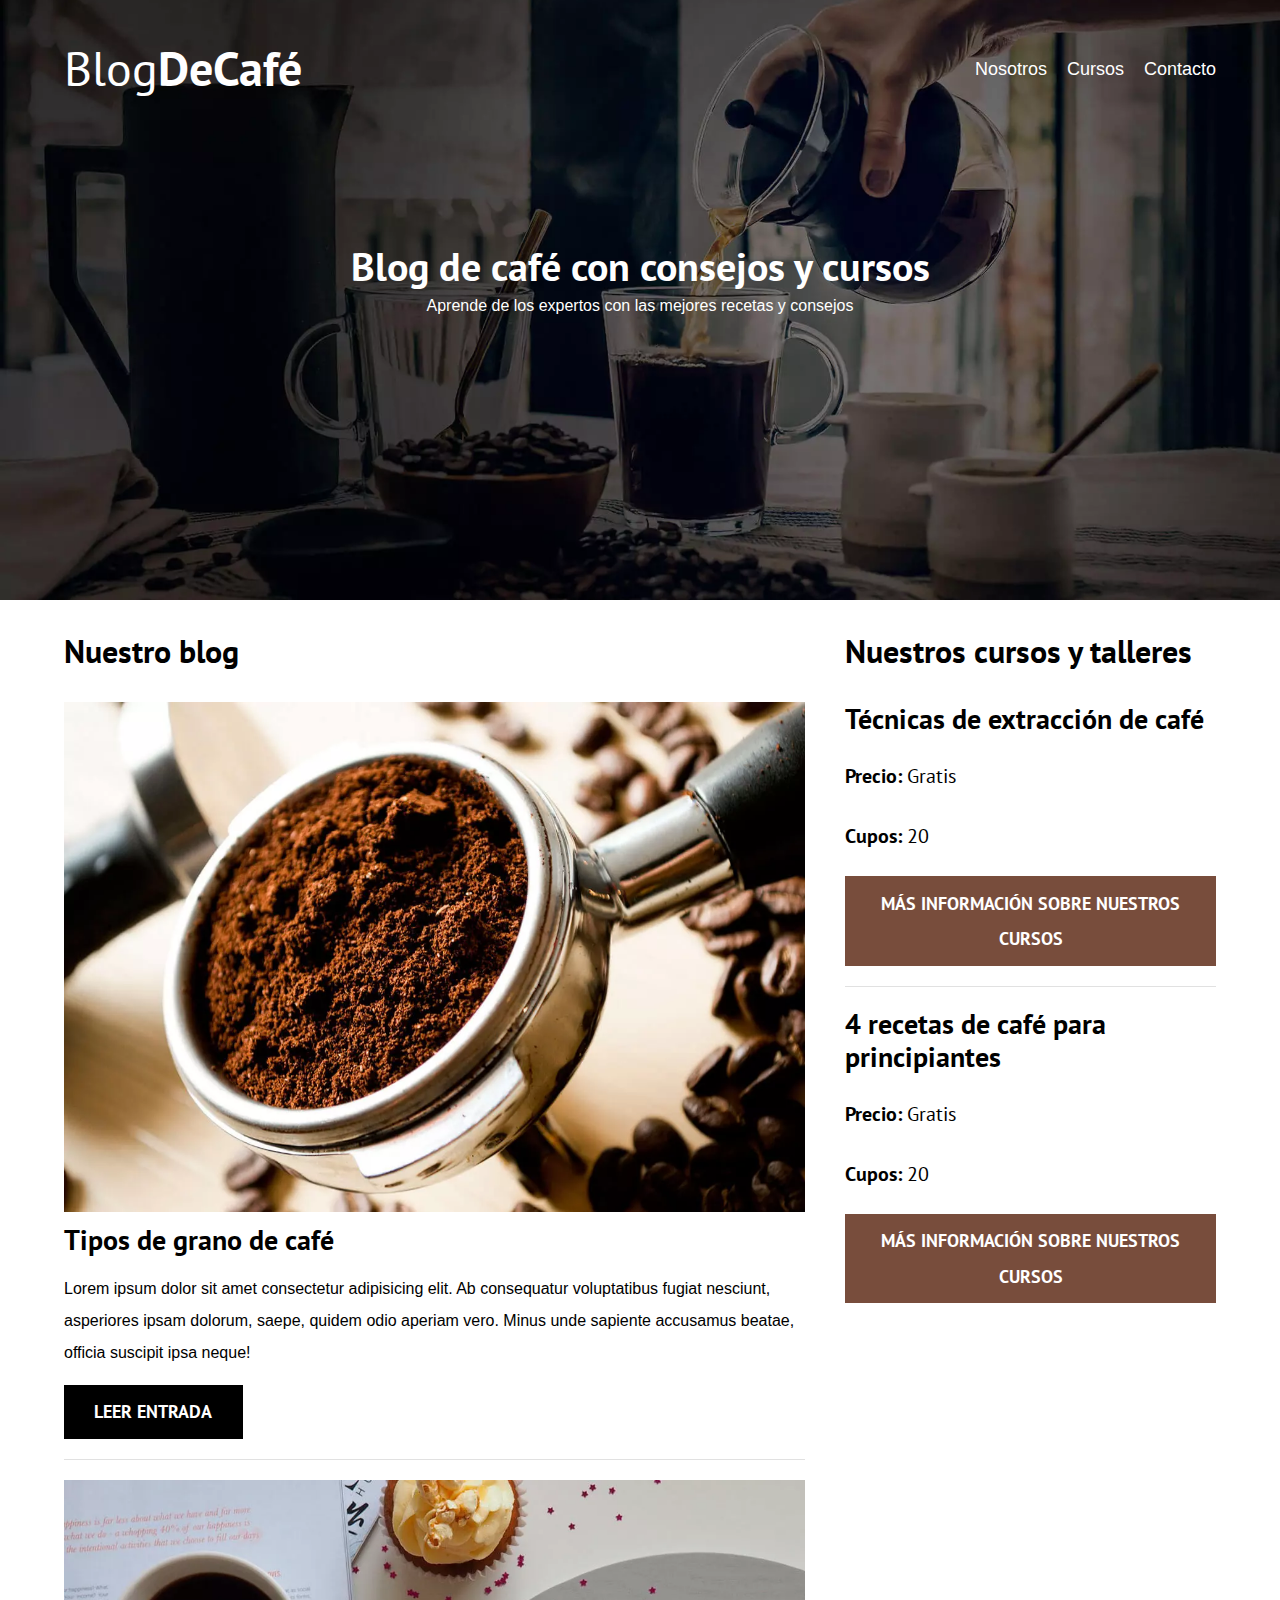
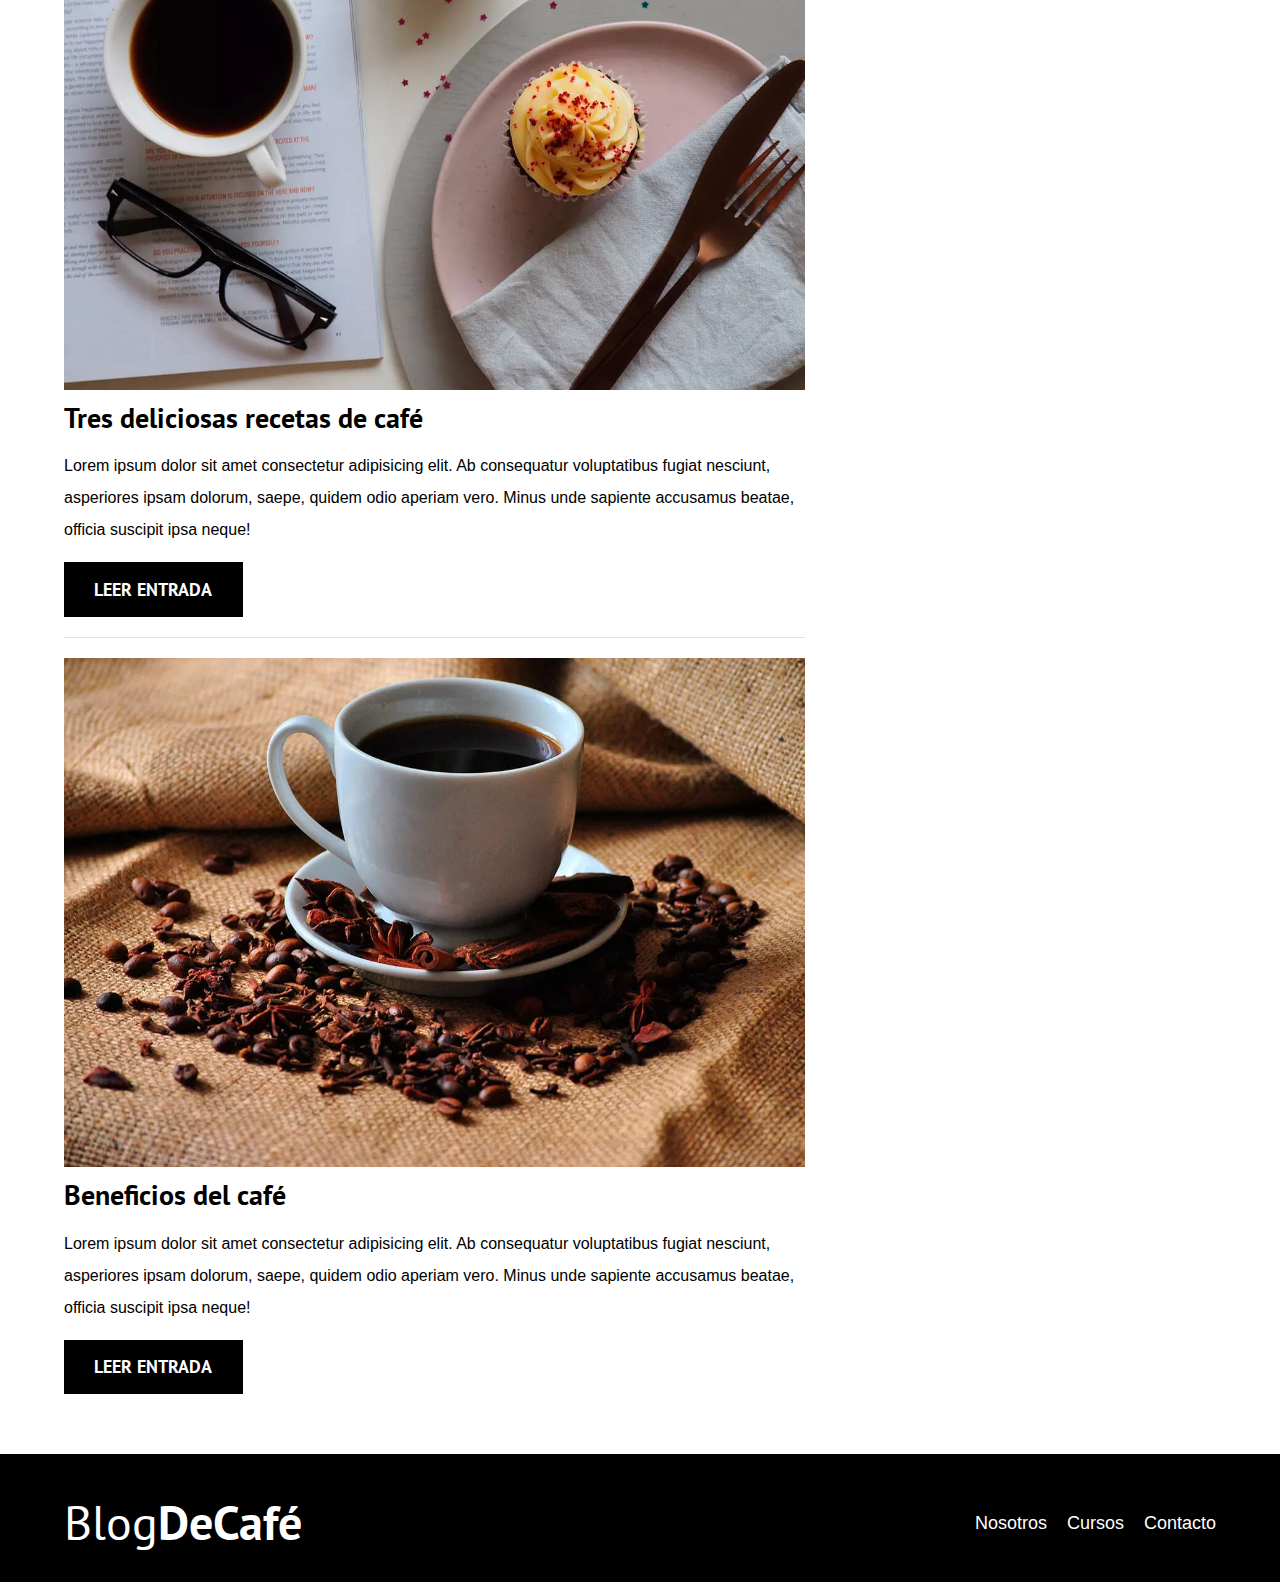
<file: index.html>
<!DOCTYPE html>
<html lang="en">
<head>
    <meta charset="UTF-8">
    <meta http-equiv="X-UA-Compatible" content="IE=edge">
    <meta name="viewport" content="width=device-width, initial-scale=1.0">
    <meta name="description" content="Un blog de café diferente, para que puedas aprender y aportar todos tus conocimientos sobre tu infusión preferida.">
    <meta name="keywords" content="blog, café, cursos de café, los mejores café,">
    <!-- prefetch -->
    <link rel="prefetch" href="pages/nosotros.html" as="document">
    <!-- font -->
    <link rel="preconnect" href="https://fonts.googleapis.com">
    <link rel="preconnect" href="https://fonts.gstatic.com" crossorigin>
    <link href="https://fonts.googleapis.com/css2?family=Open+Sans&family=PT+Sans:wght@400;700&display=swap" rel="stylesheet">
    <!-- preload -->
    <link rel="preload" href="css/normalize.css" as="style">
    <link rel="stylesheet" href="css/normalize.css">
    <link rel="preload" href="css/main.css" as="style">
    <link rel="stylesheet" href="css/main.css">
    <title>Blog café</title>
</head>
<body>
    <header class="header">

        <div class="contenedor">
            <div class="barra">
                <a href="index.html" class="logo"><h1 class="logo-nombre no-margin centrar-texto">Blog<span class="logo-bold">DeCafé</span></h1></a>
                
                <nav class="navegacion">
                    <a href="pages/nosotros.html" class="navegacion-enlace">Nosotros</a>
                    <a href="pages/cursos.html" class="navegacion-enlace">Cursos</a>
                    <a href="pages/contacto.html" class="navegacion-enlace">Contacto</a>
                </nav>
            </div>
        </div>

        <div class="header-texto">
            <h2 class="no-margin">Blog de café con consejos y cursos</h2>
            <p class="no-margin">Aprende de los expertos con las mejores recetas y consejos</p>
        </div>
    </header>

    <div class="contenedor contenido-principal">
        <main class="blog">
            <h3>Nuestro blog</h3>
            <article class="entrada">
                <div class="entrada-imagen">
                    <picture>
                        <source loading="lazy" srcset="img/blog1.webp" type="image/webp">
                        <img loading="lazy" src="img/blog1.jpg" alt="Imagen blog">
                    </picture>
                    
                </div>

                <div class="entrada-contenido">
                    <h4 class="no-margin">Tipos de grano de café</h4>
                    <p>Lorem ipsum dolor sit amet consectetur adipisicing elit. Ab consequatur voluptatibus fugiat nesciunt, asperiores ipsam dolorum, saepe, quidem odio aperiam vero. Minus unde sapiente accusamus beatae, officia suscipit ipsa neque!</p>
                    <a href="pages/entrada.html" class="boton boton-primario">Leer entrada</a>
                </div>
            </article>

            <article class="entrada">
                <div class="entrada-imagen">
                    <picture>
                        <source loading="lazy" srcset="img/blog2.webp" type="image/webp">
                        <img loading="lazy" src="img/blog2.jpg" alt="Imagen blog">
                    </picture>
                </div>

                <div class="entrada-contenido">
                    <h4 class="no-margin">Tres deliciosas recetas de café</h4>
                    <p>Lorem ipsum dolor sit amet consectetur adipisicing elit. Ab consequatur voluptatibus fugiat nesciunt, asperiores ipsam dolorum, saepe, quidem odio aperiam vero. Minus unde sapiente accusamus beatae, officia suscipit ipsa neque!</p>
                    <a href="pages/entrada.html" class="boton boton-primario">Leer entrada</a>
                </div>
            </article>

            <article class="entrada">
                <div class="entrada-imagen">
                    <picture>
                        <source loading="lazy" srcset="img/blog3.webp" type="image/webp">
                        <img loading="lazy" src="img/blog3.jpg" alt="Imagen blog">
                    </picture>
                </div>

                <div class="entrada-contenido">
                    <h4 class="no-margin">Beneficios del café</h4>
                    <p>Lorem ipsum dolor sit amet consectetur adipisicing elit. Ab consequatur voluptatibus fugiat nesciunt, asperiores ipsam dolorum, saepe, quidem odio aperiam vero. Minus unde sapiente accusamus beatae, officia suscipit ipsa neque!</p>
                    <a href="pages/entrada.html" class="boton boton-primario">Leer entrada</a>
                </div>
            </article>
        </main>
        <aside class="sidebar">
            <h3>Nuestros cursos y talleres</h3>

            <ul class="cursos no-padding">
                <li class="widget-curso">
                    <h4 class="no-margin">Técnicas de extracción de café</h4>
                    <p class="widget-curso-label">Precio: 
                        <span class="widget-curso-info">Gratis</span>
                    </p>
                    <p class="widget-curso-label">Cupos: 
                        <span class="widget-curso-info">20</span>
                    </p>
                    <a href="pages/cursos.html" class="boton boton-secundario">Más información sobre nuestros cursos</a>
                </li>

                <li class="widget-curso">
                    <h4 class="no-margin">4 recetas de café para principiantes</h4>
                    <p class="widget-curso-label">Precio: 
                        <span class="widget-curso-info">Gratis</span>
                    </p>
                    <p class="widget-curso-label">Cupos: 
                        <span class="widget-curso-info">20</span>
                    </p>
                    <a href="pages/cursos.html" class="boton boton-secundario">Más información sobre nuestros cursos</a>
                </li>
            </ul>
        </aside>
    </div>

    <footer class="footer">
        <div class="contenedor">
                        <div class="barra">
                <a href="index.html" class="logo"><h1 class="logo-nombre no-margin centrar-texto">Blog<span class="logo-bold">DeCafé</span></h1></a>
                
                <nav class="navegacion">
                    <a href="pages/nosotros.html" class="navegacion-enlace">Nosotros</a>
                    <a href="pages/cursos.html" class="navegacion-enlace">Cursos</a>
                    <a href="pages/contacto.html" class="navegacion-enlace">Contacto</a>
                </nav>
            </div>
        </div>
    </footer>

    <script src="js/modernizr.js"></script>
</body>
</html>
</file>
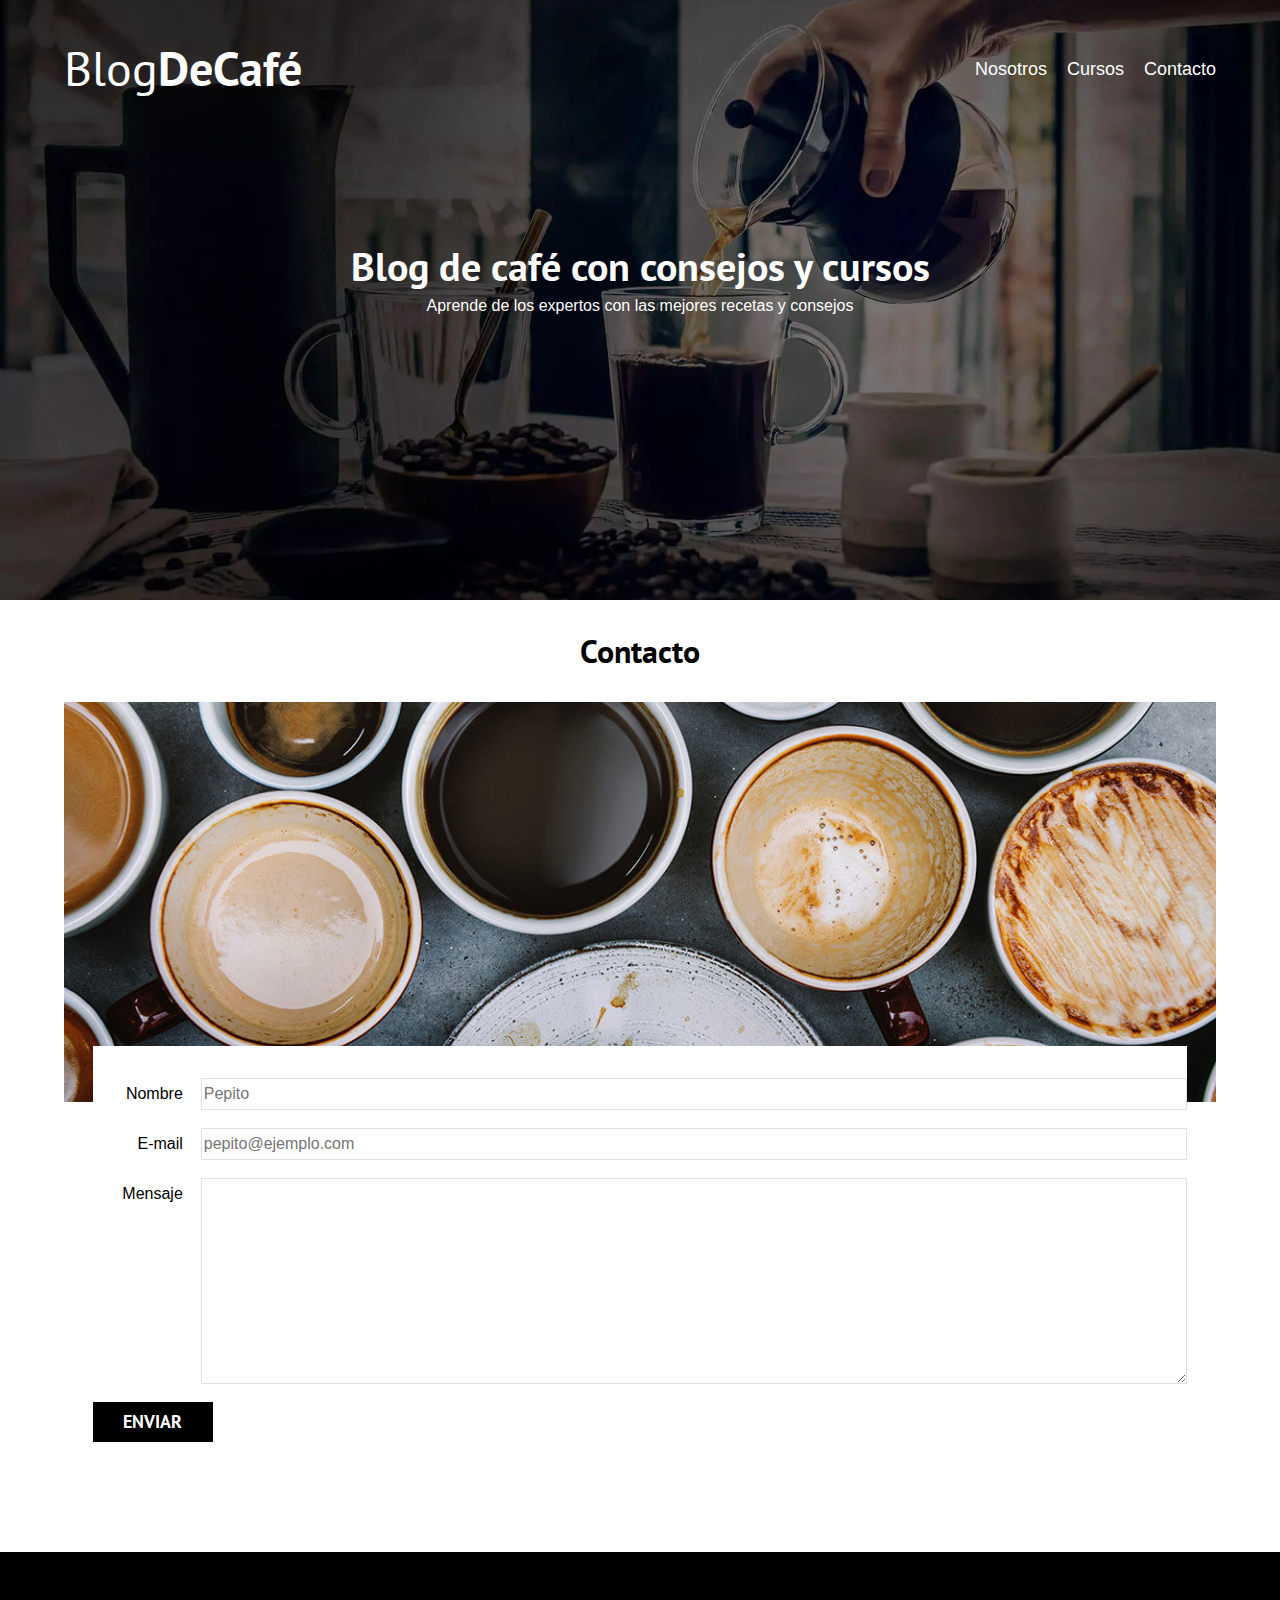
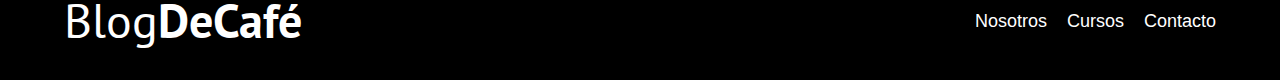
<file: pages/contacto.html>
<!DOCTYPE html>
<html lang="en">
<head>
    <meta charset="UTF-8">
    <meta http-equiv="X-UA-Compatible" content="IE=edge">
    <meta name="viewport" content="width=device-width, initial-scale=1.0">
    <link rel="preconnect" href="https://fonts.googleapis.com">
    <link rel="preconnect" href="https://fonts.gstatic.com" crossorigin>
    <link href="https://fonts.googleapis.com/css2?family=Open+Sans&family=PT+Sans:wght@400;700&display=swap" rel="stylesheet">
    <link rel="stylesheet" href="../css/normalize.css">
    <link rel="stylesheet" href="../css/main.css">
    <title>Contacto</title>
</head>
<body>
    <header class="header">

        <div class="contenedor">
            <div class="barra">
                <a href="../index.html" class="logo"><h1 class="logo-nombre no-margin centrar-texto">Blog<span class="logo-bold">DeCafé</span></h1></a>
                
                <nav class="navegacion">
                    <a href="nosotros.html" class="navegacion-enlace">Nosotros</a>
                    <a href="cursos.html" class="navegacion-enlace">Cursos</a>
                    <a href="contacto.html" class="navegacion-enlace">Contacto</a>
                </nav>
            </div>
        </div>

        <div class="header-texto">
            <h2 class="no-margin">Blog de café con consejos y cursos</h2>
            <p class="no-margin">Aprende de los expertos con las mejores recetas y consejos</p>
        </div>
    </header>

    <main class="contenedor">
        <h3 class="centrar-texto">Contacto</h3>
    
        <div class="contacto-bg"></div>

        <form class="formulario">
            <div class="campo">
                <label for="nombre" class="campo-label">Nombre</label>
                <input class="campo-field" type="text" placeholder="Pepito" id="nombre">
            </div>
            <div class="campo">
                <label for="email" class="campo-label">E-mail</label>
                <input class="campo-field" type="email" placeholder="pepito@ejemplo.com" id="email">
            </div>
            <div class="campo">
                <label for="mensaje" class="campo-label">Mensaje</label>
                <textarea class="campo-field campo-field-textarea" id="mensaje"></textarea>
            </div>
            <div class="campo">
                <input type="submit" value="Enviar" class="boton boton-primario">
            </div>
        </form>
    </main>

    <footer class="footer">
        <div class="contenedor">
            <div class="barra">
                <a href="../index.html" class="logo"><h1 class="logo-nombre no-margin centrar-texto">Blog<span class="logo-bold">DeCafé</span></h1></a>
                
                <nav class="navegacion">
                    <a href="nosotros.html" class="navegacion-enlace">Nosotros</a>
                    <a href="cursos.html" class="navegacion-enlace">Cursos</a>
                    <a href="contacto.html" class="navegacion-enlace">Contacto</a>
                </nav>
            </div>
        </div>
    </footer>
    <script src="../js/modernizr.js"></script>      
</body>
</html>
</file>
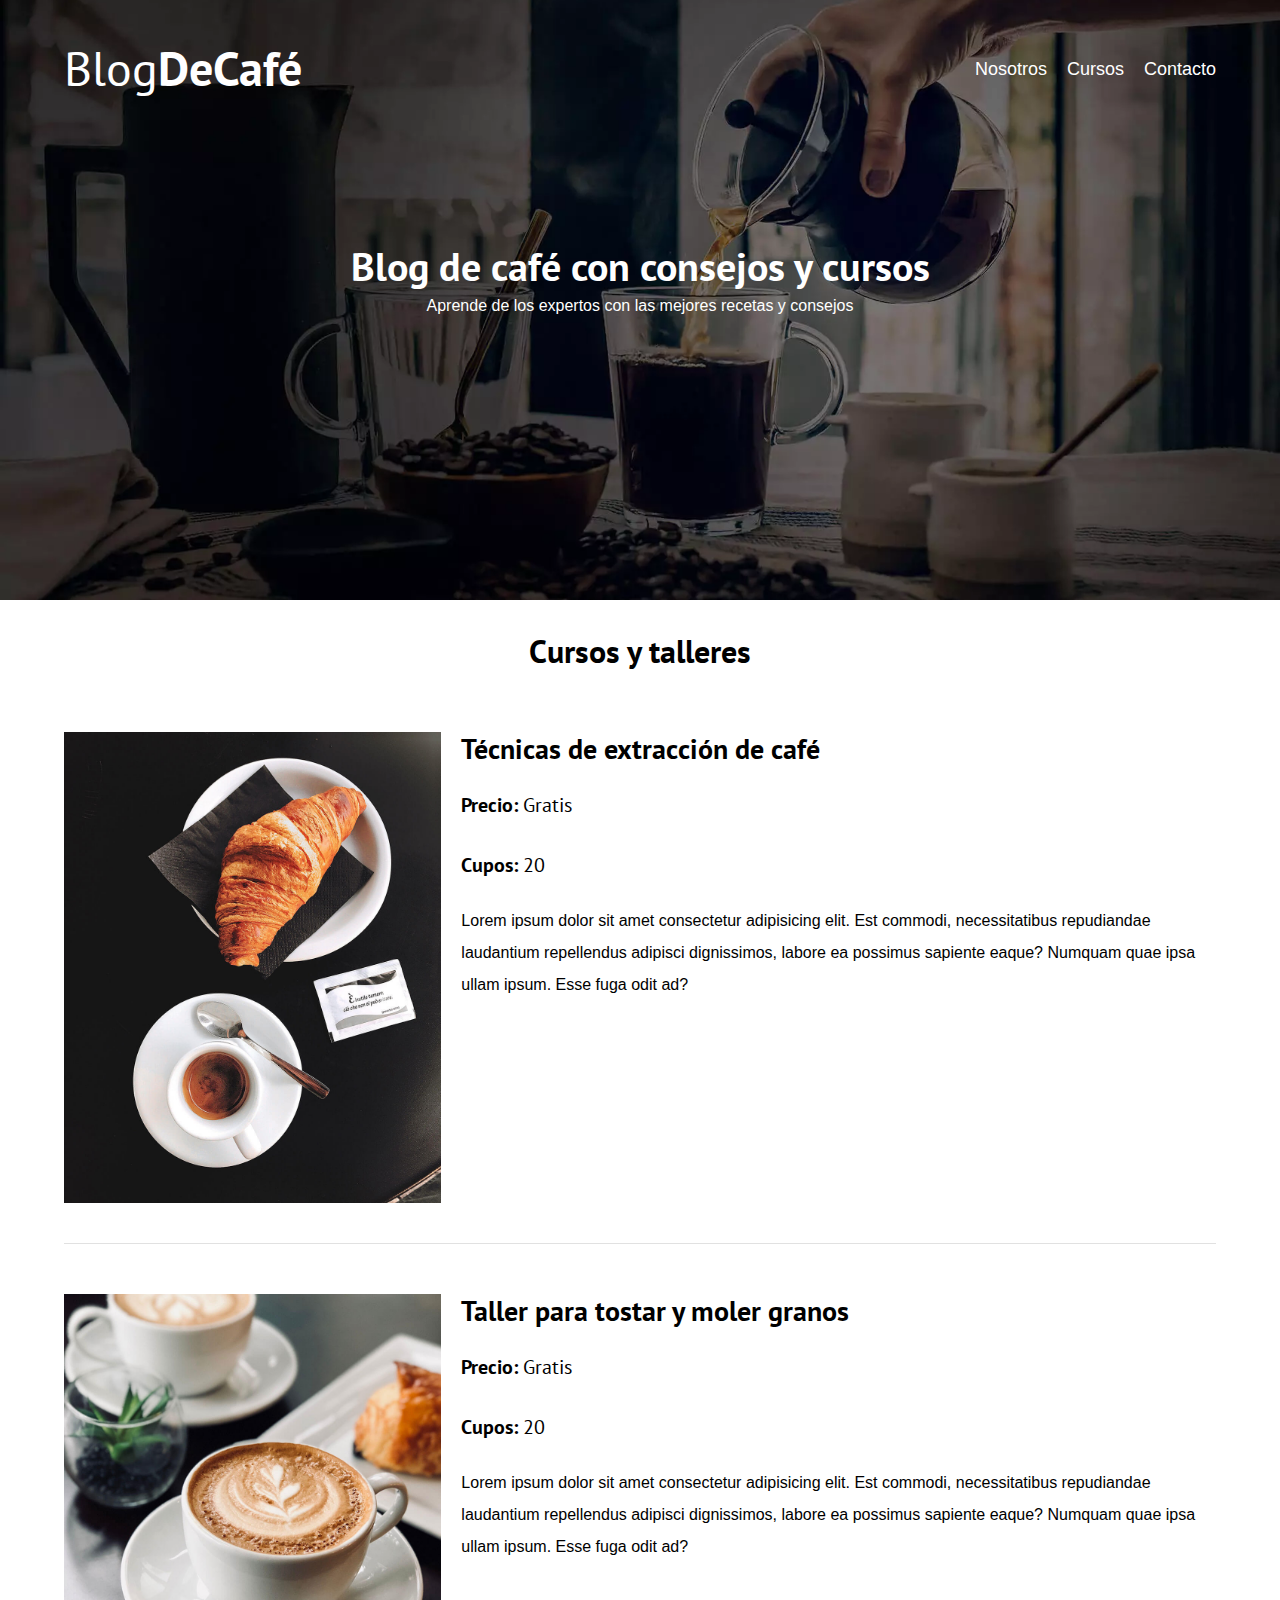
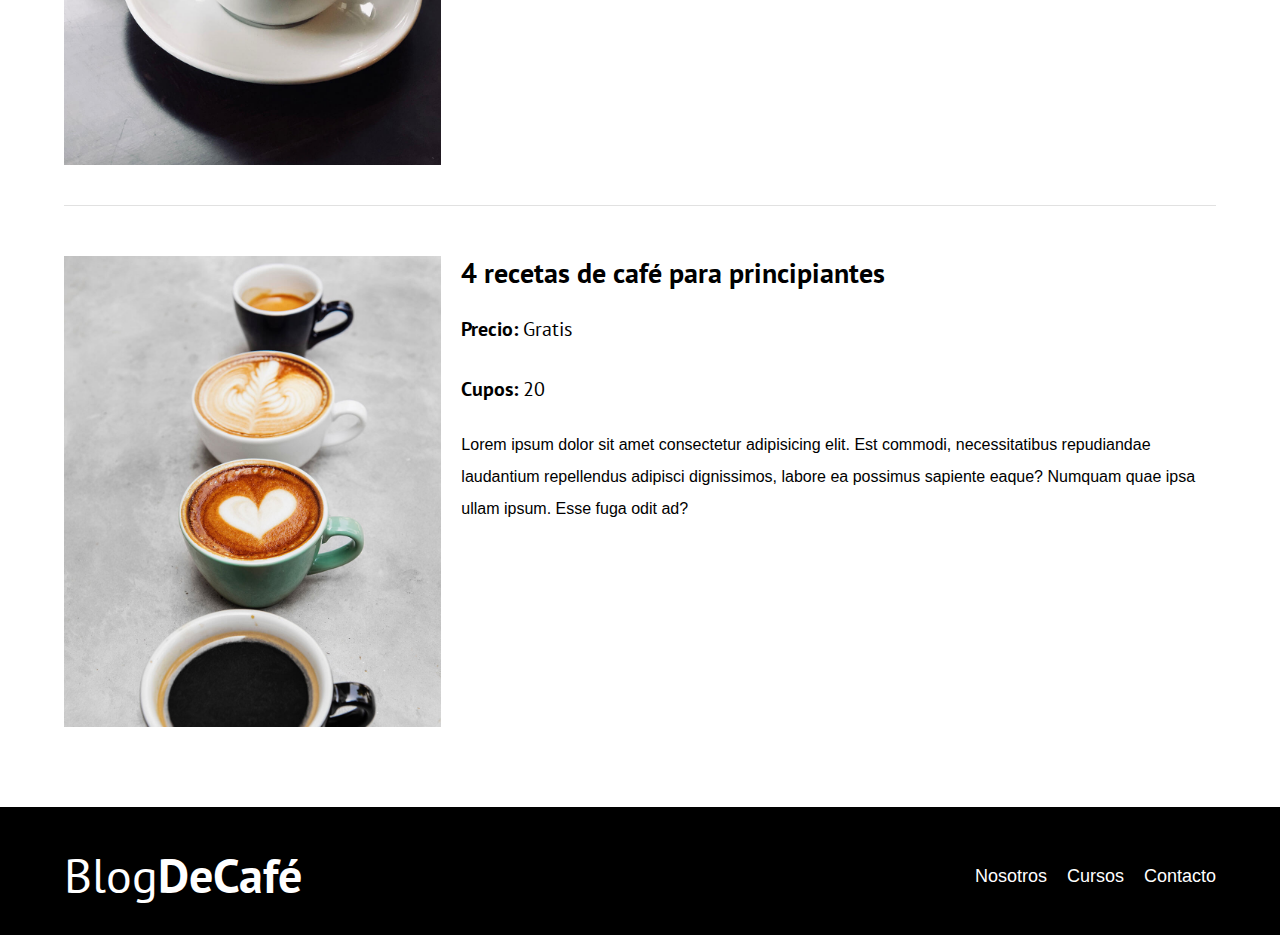
<file: pages/cursos.html>
<!DOCTYPE html>
<html lang="en">
<head>
    <meta charset="UTF-8">
    <meta http-equiv="X-UA-Compatible" content="IE=edge">
    <meta name="viewport" content="width=device-width, initial-scale=1.0">
    <link rel="preconnect" href="https://fonts.googleapis.com">
    <link rel="preconnect" href="https://fonts.gstatic.com" crossorigin>
    <link href="https://fonts.googleapis.com/css2?family=Open+Sans&family=PT+Sans:wght@400;700&display=swap" rel="stylesheet">
    <link rel="stylesheet" href="../css/normalize.css">
    <link rel="stylesheet" href="../css/main.css">
    <title>Cursos</title>
</head>
<body>
    <header class="header">

        <div class="contenedor">
            <div class="barra">
                <a href="../index.html" class="logo"><h1 class="logo-nombre no-margin centrar-texto">Blog<span class="logo-bold">DeCafé</span></h1></a>
                
                <nav class="navegacion">
                    <a href="nosotros.html" class="navegacion-enlace">Nosotros</a>
                    <a href="cursos.html" class="navegacion-enlace">Cursos</a>
                    <a href="contacto.html" class="navegacion-enlace">Contacto</a>
                </nav>
            </div>
        </div>

        <div class="header-texto">
            <h2 class="no-margin">Blog de café con consejos y cursos</h2>
            <p class="no-margin">Aprende de los expertos con las mejores recetas y consejos</p>
        </div>
    </header>

    <main class="contenedor">
        <h3 class="centrar-texto">Cursos y talleres</h3>
        
        <div class="curso">
            <div class="curso-imagen">
                <img loading="lazy" src="../img/curso1.jpg" alt="Imagen curso">
            </div>
            <div class="curso-informacion">
                <h4 class="no-margin">Técnicas de extracción de café</h4>
                <p class="curso-label">Precio: 
                    <span class="curso-info">Gratis</span>
                </p>
                <p class="curso-label">Cupos: 
                    <span class="curso-info">20</span>
                </p>
                <p class="curso-descripcion">Lorem ipsum dolor sit amet consectetur adipisicing elit. Est commodi, necessitatibus repudiandae laudantium repellendus adipisci dignissimos, labore ea possimus sapiente eaque? Numquam quae ipsa ullam ipsum. Esse fuga odit ad?</p>
            </div>
        </div>

        <div class="curso">
            <div class="curso-imagen">
                <img loading="lazy" src="../img/curso2.jpg" alt="Imagen curso">
            </div>
            <div class="curso-informacion">
                <h4 class="no-margin">Taller para tostar y moler granos</h4>
                <p class="curso-label">Precio: 
                    <span class="curso-info">Gratis</span>
                </p>
                <p class="curso-label">Cupos: 
                    <span class="curso-info">20</span>
                </p>
                <p class="curso-descripcion">Lorem ipsum dolor sit amet consectetur adipisicing elit. Est commodi, necessitatibus repudiandae laudantium repellendus adipisci dignissimos, labore ea possimus sapiente eaque? Numquam quae ipsa ullam ipsum. Esse fuga odit ad?</p>
            </div>
        </div>

        <div class="curso">
            <div class="curso-imagen">
                <img loading="lazy" src="../img/curso3.jpg" alt="Imagen curso">
            </div>
            <div class="curso-informacion">
                <h4 class="no-margin">4 recetas de café para principiantes</h4>
                <p class="curso-label">Precio: 
                    <span class="curso-info">Gratis</span>
                </p>
                <p class="curso-label">Cupos: 
                    <span class="curso-info">20</span>
                </p>
                <p class="curso-descripcion">Lorem ipsum dolor sit amet consectetur adipisicing elit. Est commodi, necessitatibus repudiandae laudantium repellendus adipisci dignissimos, labore ea possimus sapiente eaque? Numquam quae ipsa ullam ipsum. Esse fuga odit ad?</p>
            </div>
        </div>
    </main>

    <footer class="footer">
        <div class="contenedor">
            <div class="barra">
                <a href="../index.html" class="logo"><h1 class="logo-nombre no-margin centrar-texto">Blog<span class="logo-bold">DeCafé</span></h1></a>
                
                <nav class="navegacion">
                    <a href="nosotros.html" class="navegacion-enlace">Nosotros</a>
                    <a href="cursos.html" class="navegacion-enlace">Cursos</a>
                    <a href="contacto.html" class="navegacion-enlace">Contacto</a>
                </nav>
            </div>
        </div>
    </footer> 
    <script src="../js/modernizr.js"></script>  
</body>
</html>
</file>
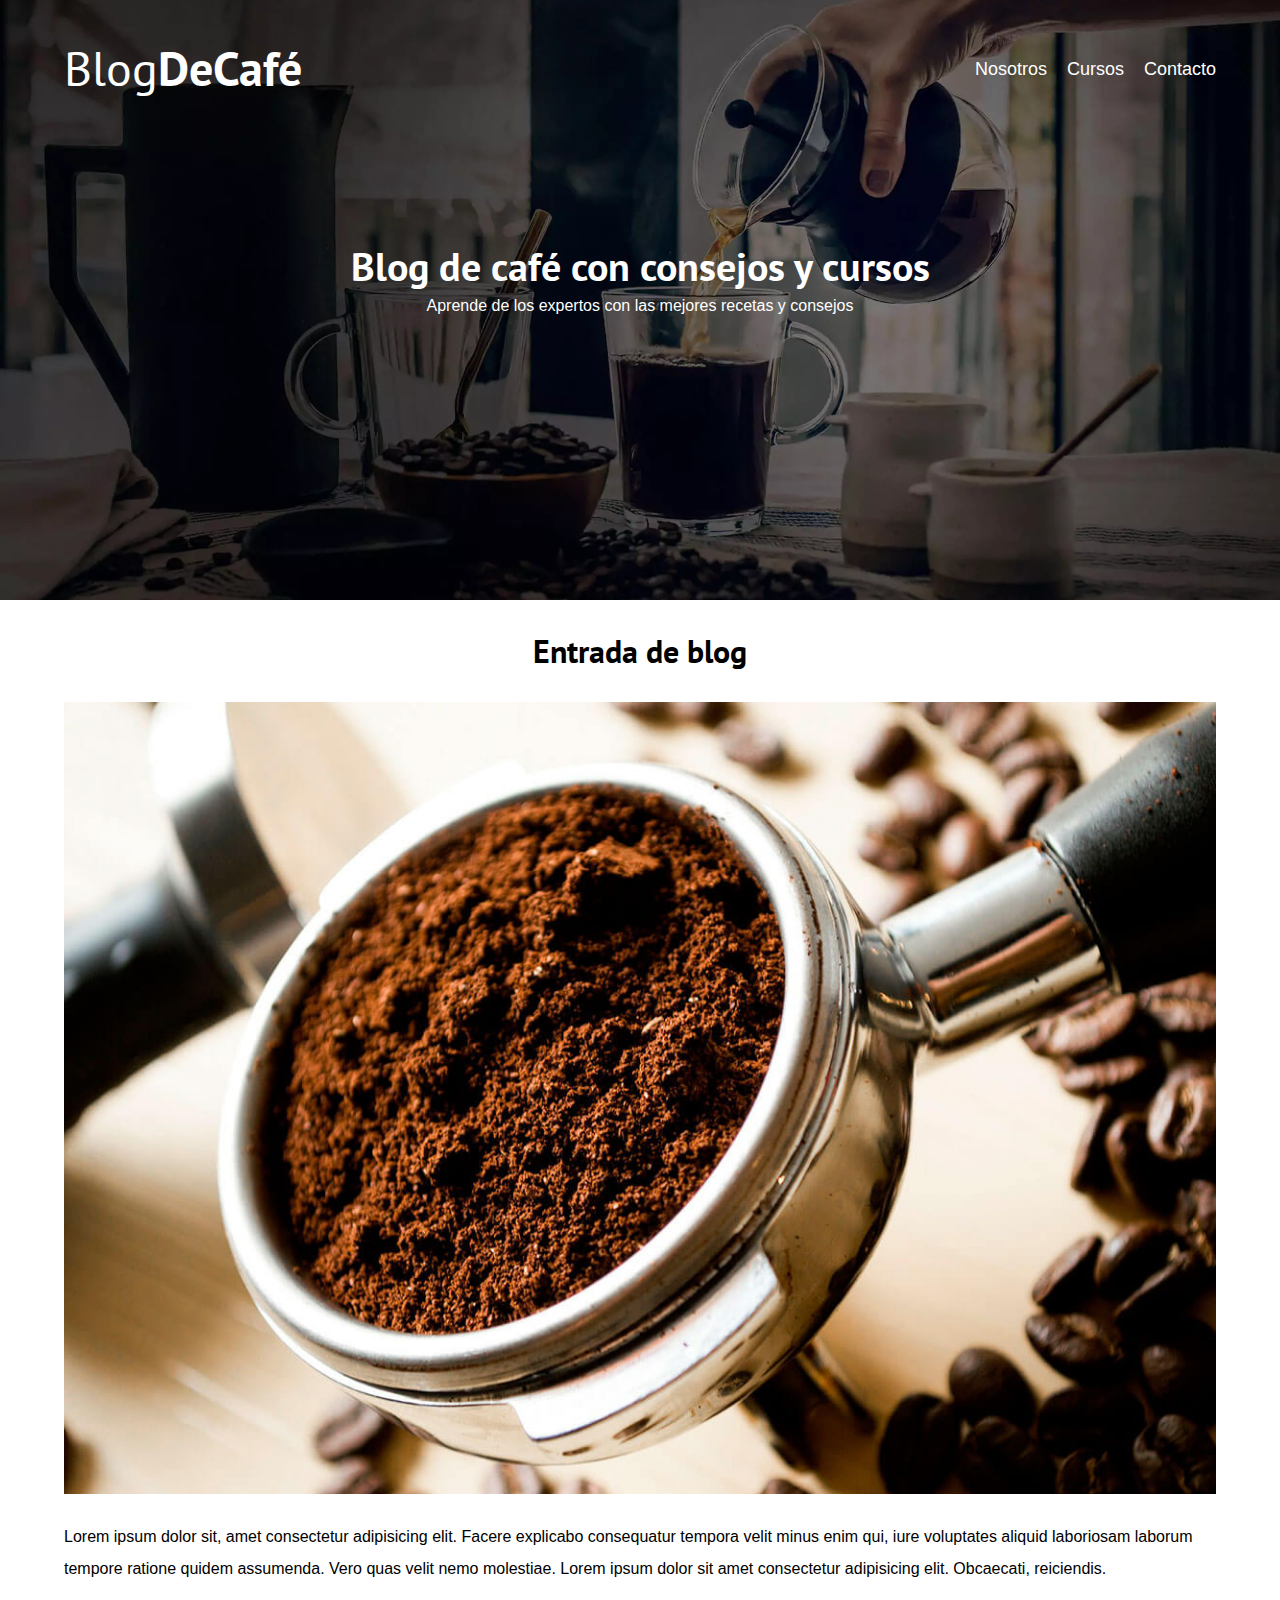
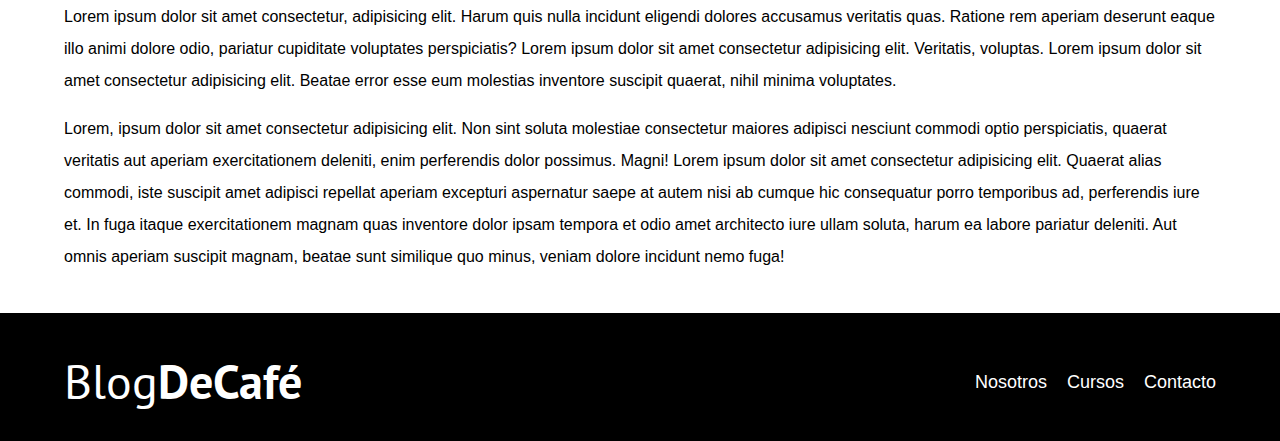
<file: pages/entrada.html>
<!DOCTYPE html>
<html lang="en">
<head>
    <meta charset="UTF-8">
    <meta http-equiv="X-UA-Compatible" content="IE=edge">
    <meta name="viewport" content="width=device-width, initial-scale=1.0">
    <link rel="preconnect" href="https://fonts.googleapis.com">
    <link rel="preconnect" href="https://fonts.gstatic.com" crossorigin>
    <link href="https://fonts.googleapis.com/css2?family=Open+Sans&family=PT+Sans:wght@400;700&display=swap" rel="stylesheet">
    <link rel="stylesheet" href="../css/normalize.css">
    <link rel="stylesheet" href="../css/main.css">
    <title>Entrada</title>
</head>
<body>
    <header class="header">

        <div class="contenedor">
            <div class="barra">
                <a href="../index.html" class="logo"><h1 class="logo-nombre no-margin centrar-texto">Blog<span class="logo-bold">DeCafé</span></h1></a>
                
                <nav class="navegacion">
                    <a href="nosotros.html" class="navegacion-enlace">Nosotros</a>
                    <a href="cursos.html" class="navegacion-enlace">Cursos</a>
                    <a href="contacto.html" class="navegacion-enlace">Contacto</a>
                </nav>
            </div>
        </div>

        <div class="header-texto">
            <h2 class="no-margin">Blog de café con consejos y cursos</h2>
            <p class="no-margin">Aprende de los expertos con las mejores recetas y consejos</p>
        </div>
    </header>

    <main class="contenedor">
        <h3 class="centrar-texto">Entrada de blog</h3>

        <div class="entrada">
            <div class="entrada-imagen">
                <img src="../img/blog1.jpg" alt="Imagen de blog">
            </div>
            <div class="entrada-texto">
                <p>Lorem ipsum dolor sit, amet consectetur adipisicing elit. Facere explicabo consequatur tempora velit minus enim qui, iure voluptates aliquid laboriosam laborum tempore ratione quidem assumenda. Vero quas velit nemo molestiae. Lorem ipsum dolor sit amet consectetur adipisicing elit. Obcaecati, reiciendis.</p>
                <p>Lorem ipsum dolor sit amet consectetur, adipisicing elit. Harum quis nulla incidunt eligendi dolores accusamus veritatis quas. Ratione rem aperiam deserunt eaque illo animi dolore odio, pariatur cupiditate voluptates perspiciatis? Lorem ipsum dolor sit amet consectetur adipisicing elit. Veritatis, voluptas. Lorem ipsum dolor sit amet consectetur adipisicing elit. Beatae error esse eum molestias inventore suscipit quaerat, nihil minima voluptates.</p>
                <p>Lorem, ipsum dolor sit amet consectetur adipisicing elit. Non sint soluta molestiae consectetur maiores adipisci nesciunt commodi optio perspiciatis, quaerat veritatis aut aperiam exercitationem deleniti, enim perferendis dolor possimus. Magni! Lorem ipsum dolor sit amet consectetur adipisicing elit. Quaerat alias commodi, iste suscipit amet adipisci repellat aperiam excepturi aspernatur saepe at autem nisi ab cumque hic consequatur porro temporibus ad, perferendis iure et. In fuga itaque exercitationem magnam quas inventore dolor ipsam tempora et odio amet architecto iure ullam soluta, harum ea labore pariatur deleniti. Aut omnis aperiam suscipit magnam, beatae sunt similique quo minus, veniam dolore incidunt nemo fuga!
                </p>
            </div>
        </div>
    </main>

    <footer class="footer">
        <div class="contenedor">
            <div class="barra">
                <a href="../index.html" class="logo"><h1 class="logo-nombre no-margin centrar-texto">Blog<span class="logo-bold">DeCafé</span></h1></a>
                
                <nav class="navegacion">
                    <a href="nosotros.html" class="navegacion-enlace">Nosotros</a>
                    <a href="cursos.html" class="navegacion-enlace">Cursos</a>
                    <a href="contacto.html" class="navegacion-enlace">Contacto</a>
                </nav>
            </div>
        </div>
    </footer>
    <script src="../js/modernizr.js"></script>   
</body>
</html>
</file>
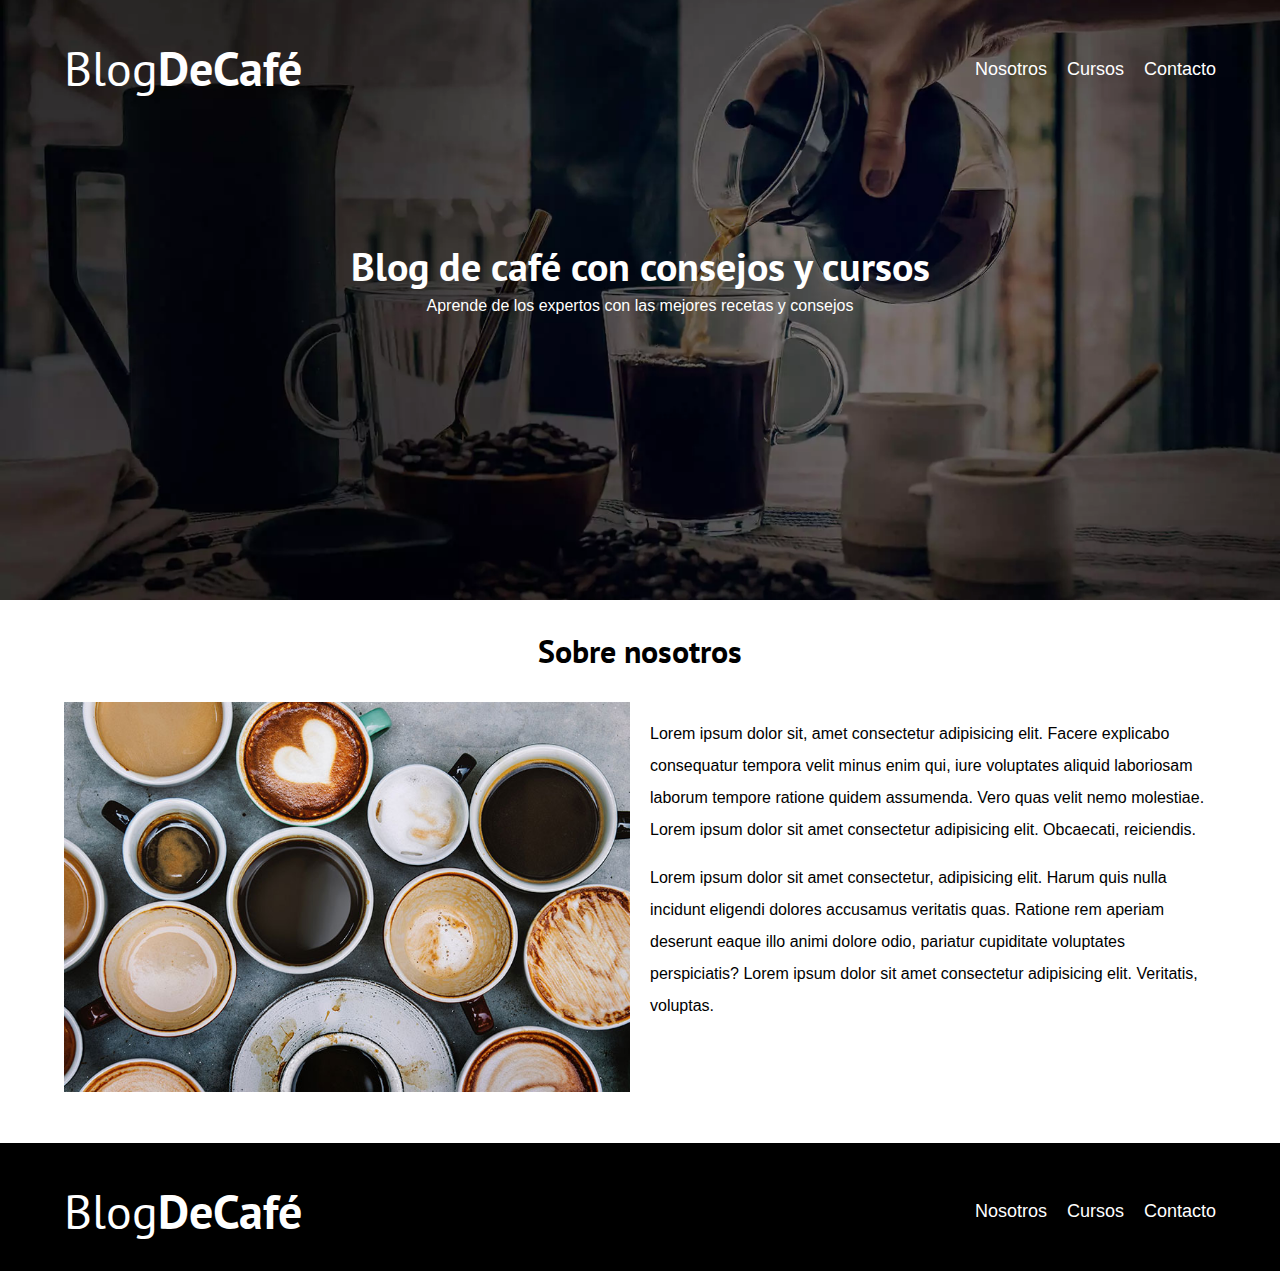
<file: pages/nosotros.html>
<!DOCTYPE html>
<html lang="en">
<head>
    <meta charset="UTF-8">
    <meta http-equiv="X-UA-Compatible" content="IE=edge">
    <meta name="viewport" content="width=device-width, initial-scale=1.0">
    <link rel="preconnect" href="https://fonts.googleapis.com">
    <link rel="preconnect" href="https://fonts.gstatic.com" crossorigin>
    <link href="https://fonts.googleapis.com/css2?family=Open+Sans&family=PT+Sans:wght@400;700&display=swap" rel="stylesheet">
    <link rel="stylesheet" href="../css/normalize.css">
    <link rel="stylesheet" href="../css/main.css">
    <title>Sobre nosotros</title>
</head>
<body>
    <header class="header">

        <div class="contenedor">
            <div class="barra">
                <a href="../index.html" class="logo"><h1 class="logo-nombre no-margin centrar-texto">Blog<span class="logo-bold">DeCafé</span></h1></a>
                
                <nav class="navegacion">
                    <a href="nosotros.html" class="navegacion-enlace">Nosotros</a>
                    <a href="cursos.html" class="navegacion-enlace">Cursos</a>
                    <a href="contacto.html" class="navegacion-enlace">Contacto</a>
                </nav>
            </div>
        </div>

        <div class="header-texto">
            <h2 class="no-margin">Blog de café con consejos y cursos</h2>
            <p class="no-margin">Aprende de los expertos con las mejores recetas y consejos</p>
        </div>
    </header>

    <main class="contenedor">
        <h3 class="centrar-texto">Sobre nosotros</h3>

        <div class="sobre-nosotros">
            <div class="sobre-nosotros-imagen">
                <img src="../img/nosotros.jpg" alt="Imagen nosotros">
            </div>
            <div class="sobre-nosotros-texto">
                <p>Lorem ipsum dolor sit, amet consectetur adipisicing elit. Facere explicabo consequatur tempora velit minus enim qui, iure voluptates aliquid laboriosam laborum tempore ratione quidem assumenda. Vero quas velit nemo molestiae. Lorem ipsum dolor sit amet consectetur adipisicing elit. Obcaecati, reiciendis.</p>
                <p>Lorem ipsum dolor sit amet consectetur, adipisicing elit. Harum quis nulla incidunt eligendi dolores accusamus veritatis quas. Ratione rem aperiam deserunt eaque illo animi dolore odio, pariatur cupiditate voluptates perspiciatis? Lorem ipsum dolor sit amet consectetur adipisicing elit. Veritatis, voluptas.</p>
            </div>
        </div>
    </main>

    <footer class="footer">
        <div class="contenedor">
            <div class="barra">
                <a href="../index.html" class="logo"><h1 class="logo-nombre no-margin centrar-texto">Blog<span class="logo-bold">DeCafé</span></h1></a>
                
                <nav class="navegacion">
                    <a href="nosotros.html" class="navegacion-enlace">Nosotros</a>
                    <a href="cursos.html" class="navegacion-enlace">Cursos</a>
                    <a href="contacto.html" class="navegacion-enlace">Contacto</a>
                </nav>
            </div>
        </div>
    </footer>
    <script src="../js/modernizr.js"></script>   
</body>
</html>
</file>
<file: css/main.css>
:root{
    --fuenteHeading: 'Pt Sans', sans-serif;
    --fuenteParrafos: 'Opens sans', sans-serif;

    --primario: #784d3c;
    --gris: #e1e1e1;
    --blanco: #ffffff;
    --negro: #000000;
}

*, *:before, *:after{
    box-sizing: inherit;
}

body{
    font-family: var(--fuenteParrafos);
    font-size: 1rem;
    line-height: 2;
}

/* globales */

.contenedor{
    width: min(90%, 75rem);
    margin: 0 auto;
}

a{
    text-decoration: none;
}

h1,h2,h3,h4{
    font-family: var(--fuenteHeading);
    line-height: 1.2;
}

h1{
    font-size: 3rem;
}
h2{
    font-size: 2.5rem;
}
h3{
    font-size: 2rem;
}
h4{
    font-size: 1.75rem;
}
img{
    max-width: 100%;
}

/* utilidades */

.no-margin {
    margin: 0;
}
.no-padding {
    padding: 0;
}
.centrar-texto {
    text-align: center;
}

/* header */
.webp .header{
    background-image: url(../img/banner.webp);
}
.no-webp .header{
    background-image: url(../img/banner.jpg);
}
.header{
    height: 37.5rem;
    background-size: cover;
    background-repeat: no-repeat;
    background-position: center center;
}

.header-texto{
    text-align: center;
    color: var(--blanco);
    margin-top: 3.125rem;
}
.barra{
    padding-top: 2.5rem;
}


.logo{
    color: var(--blanco);
}
.logo-nombre{
    font-weight: normal;
}
.logo-bold{
    font-weight: bold;
}

.navegacion-enlace{
    display: block;
    text-align: center;
    font-size: 1.125rem;
    color: var(--blanco);
}

.entrada{
    border-bottom: 1px solid var(--gris);
    margin-bottom: 1.25rem;
}
.entrada:last-of-type{
    border: none;
    margin-bottom: 0;
}
.boton{
    display: block;
    font-family: var(--fuenteHeading);
    color: var(--blanco);
    text-align: center;
    padding: 0.6rem 1.9rem;
    font-size: 1.1rem;
    text-transform: uppercase;
    font-weight: bold;
    margin-bottom: 1.25rem;
    border: none;
}
.boton:hover{
    cursor: pointer;
}
.boton-primario{
    background-color: var(--negro);
}
.boton-secundario{
    background-color: var(--primario);
}
.cursos{
    list-style: none;
}
.widget-curso,
.curso{
    border-bottom: 1px solid var(--gris);
    margin-bottom: 1.25rem;
}
.widget-curso:last-of-type,
.curso:last-of-type{
    border: none;
    margin: 0;
}
.widget-curso-label,
.curso-label{
    font-family: var(--fuenteHeading);
    font-weight: bold;
}
.widget-curso-info,
.curso-info{
    font-weight: normal;
}
.widget-curso-info,
.widget-curso-label,
.curso-info,
.curso-label{
    font-size: 1.25rem;
}

.footer{
    background-color: var(--negro);
    padding-bottom: 1.9rem;
    margin-top: 2.5rem;
}


/* curso */
.curso{
    padding: 1.825rem 0;
    border-bottom: 1px solid var(--gris);
}
.curso:last-of-type{
    border: none;
}

/* contacto */
.contacto-bg{
    background-image: url(../img/contacto.jpg);
    height: 25rem;
    background-size: cover;
    background-repeat: no-repeat;
}

/* contacto */
.formulario{
    background-color: var(--blanco);
    margin: -3.5rem auto 0 auto;
    width: 95%;
    padding: 2rem 0;
}
.campo{
    display: flex;
    margin-bottom: 1.125rem;
    gap: 1.125rem;
}
.campo-label{
    flex: 0 0 5.625rem;
    text-align: right;
}
.campo-field{
    flex: 1;
    border: 1px solid var(--gris);
}
.campo-field-textarea{
    height: 12.5rem;
}




/* Media queries */
@media (min-width: 768px) {
    .header-texto{
        margin-top: 9rem;
    }
    .barra{
        display: flex;
        justify-content: space-between;
        align-items: center;
    }
    .navegacion{
        display: flex;
        gap: 1.25rem;
    }
    .contenido-principal{
        display: grid;
        grid-template-columns: 2fr 1fr;
        column-gap: 2.5rem;
    }
    .boton{
        display: inline-block;
    }

    .sobre-nosotros{
        display: grid;
        grid-template-columns: repeat(2, 1fr);
        column-gap: 1.25rem;
    }

    .curso{
        display: grid;
        grid-template-columns: 1fr 2fr;
        column-gap: 1.25rem;
    }
}
</file>
